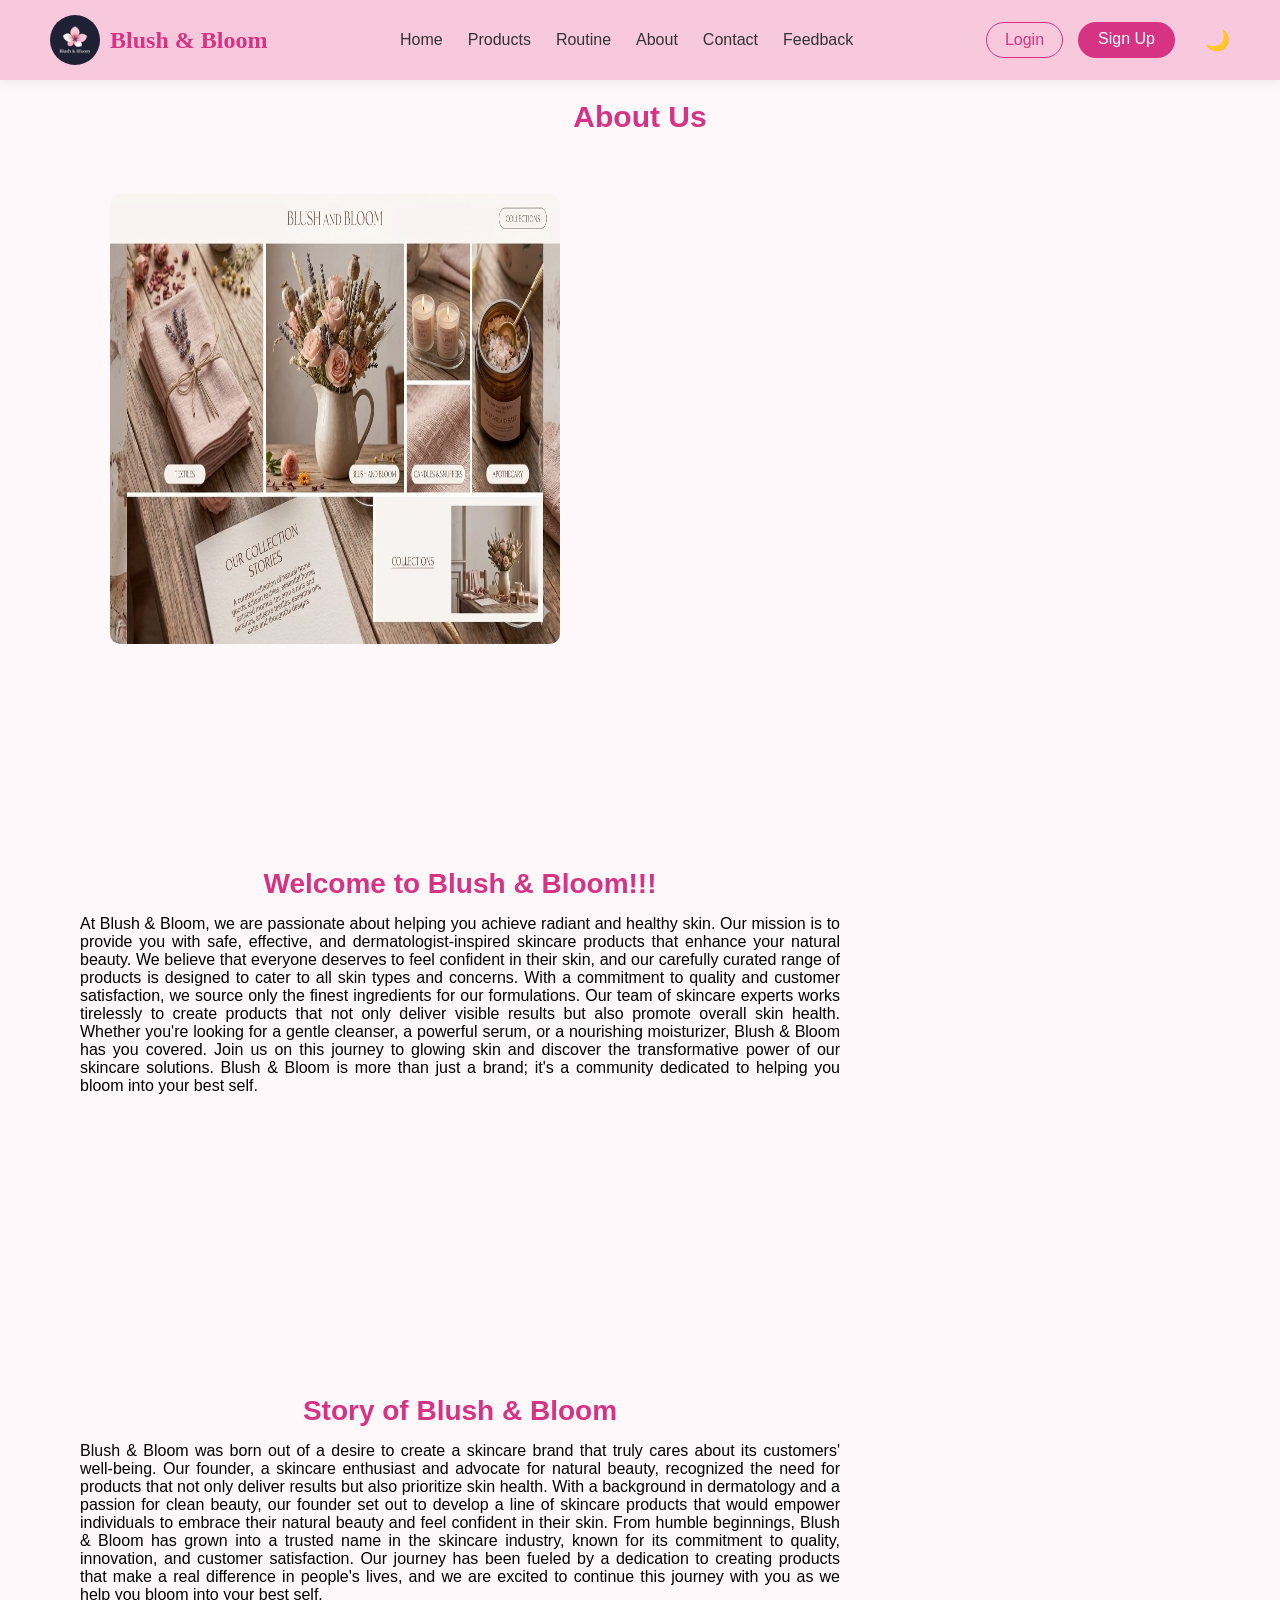
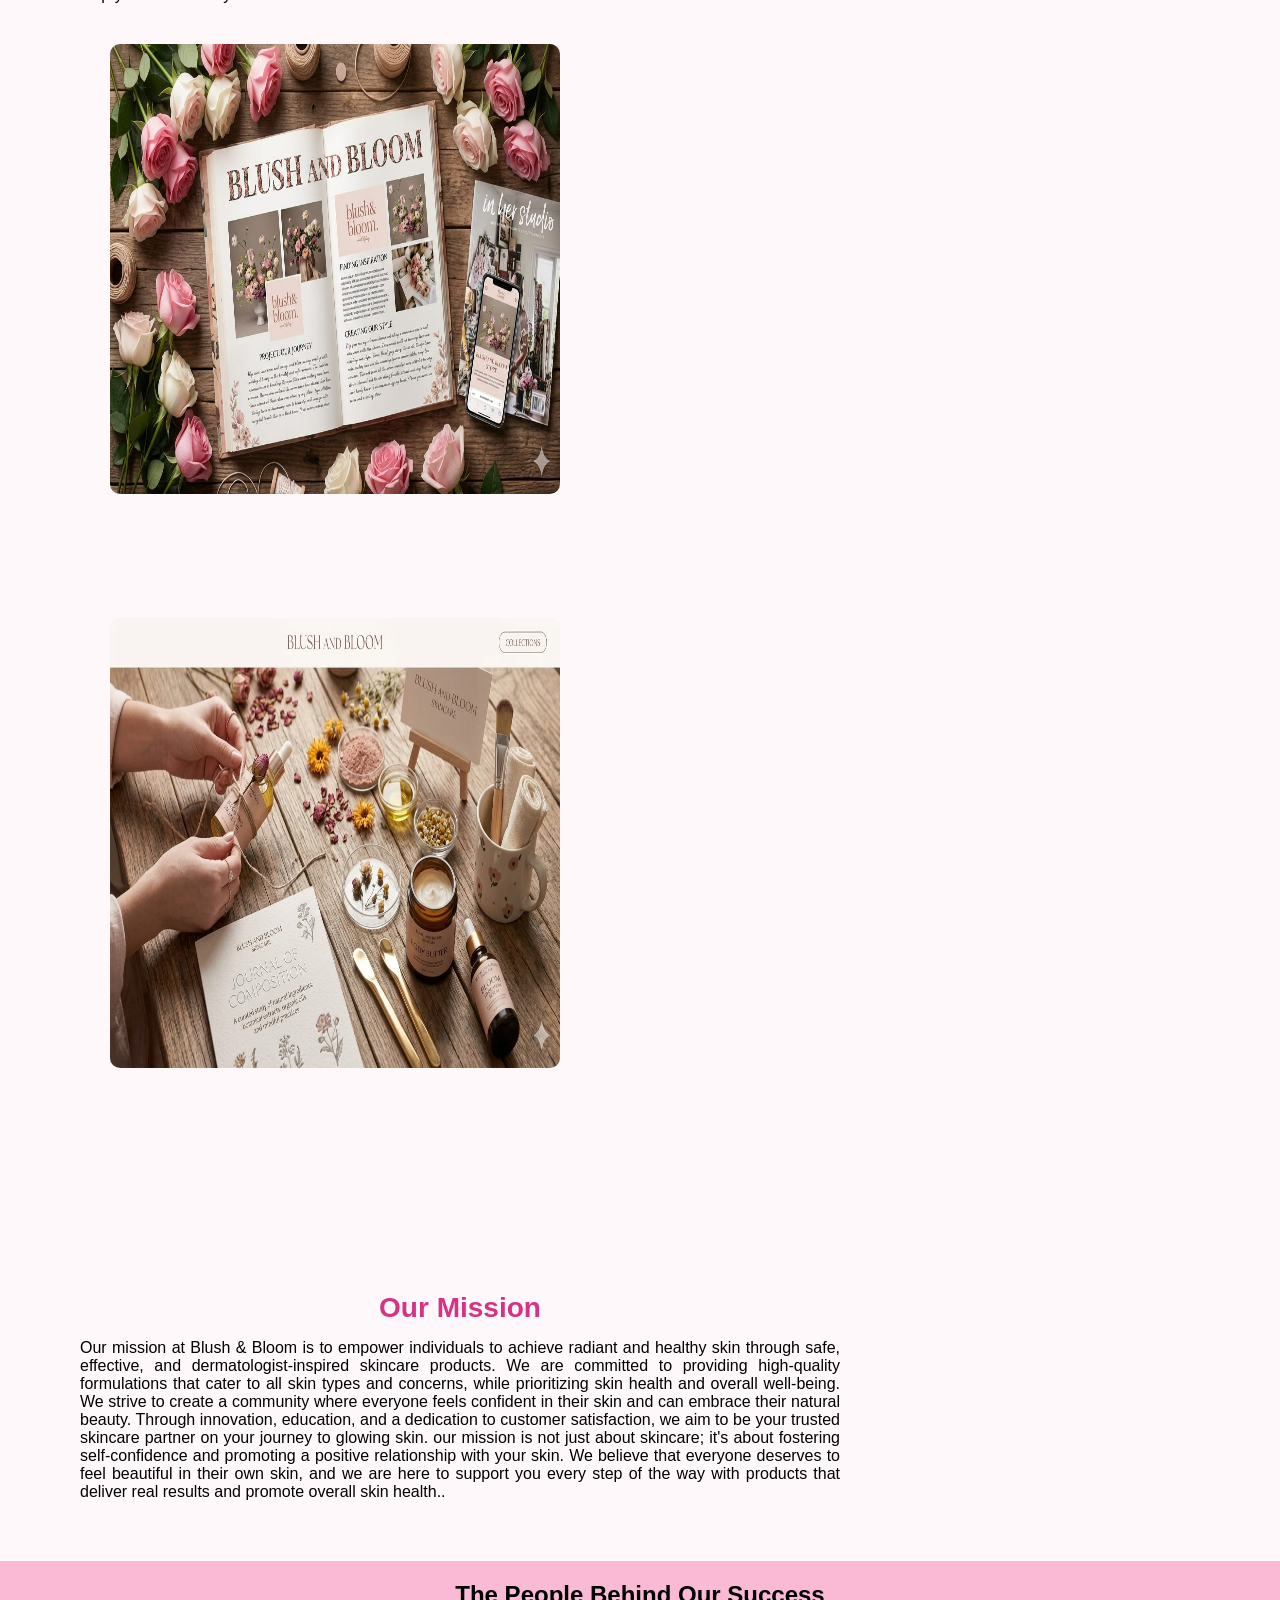
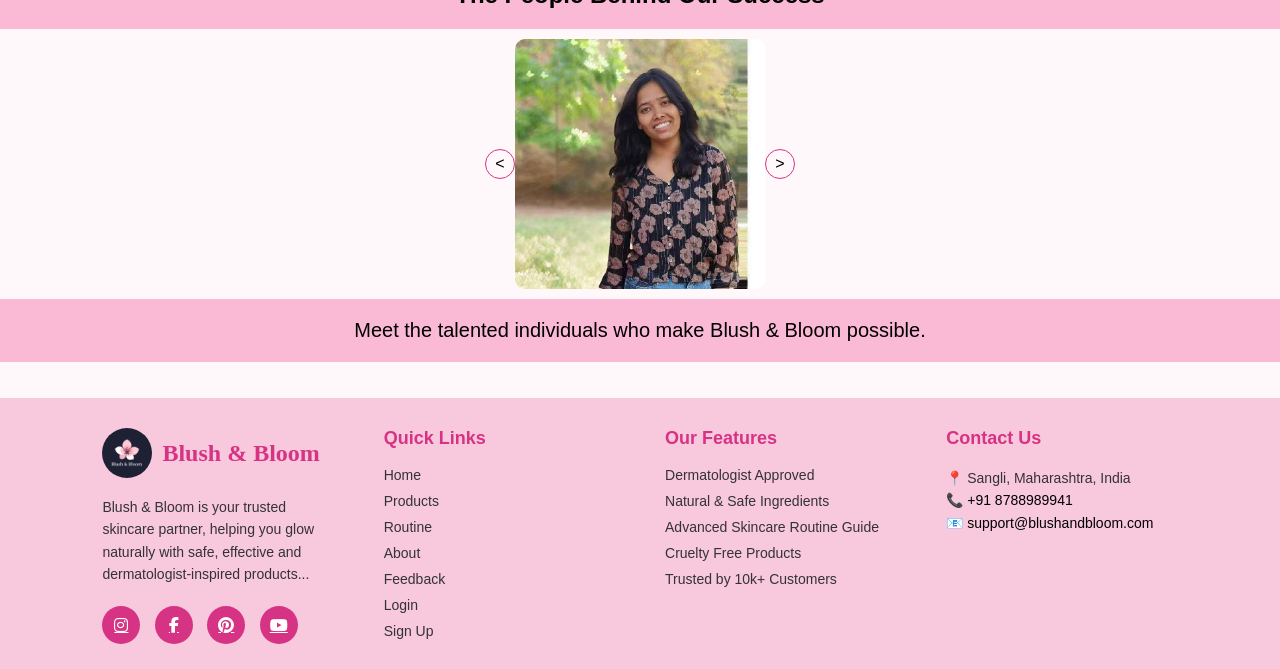
<file: pages/about.html>
<!DOCTYPE html>
<html lang="en">

<head>
    <meta charset="UTF-8">
    <meta name="viewport" content="width=device-width, initial-scale=1.0">
    <title>Blush & Bloom</title>

    <link rel="stylesheet" href="../css/navbar.css">
    <link rel="stylesheet" href="../css/footer.css">
    <link rel="stylesheet" href="../css/about.css">
    <link rel="stylesheet" href="../css/toggle.css">
    <link rel="stylesheet" href="https://cdnjs.cloudflare.com/ajax/libs/font-awesome/6.5.0/css/all.min.css">
    <link rel="icon" href="../images/web.logo.png" type="image-logo">
</head>
<script src="../js/toggle.js"></script>

<body>
    <nav class="navbar">
        <div class="nav-left">
            <img src="../logo.jpeg" alt="Logo" class="logo">
            <h2 class="brand">Blush & Bloom</h2>
        </div>

        <ul class="nav-links">
            <li><a href="../index.html">Home</a></li>
            <li><a href="../pages/product.html">Products</a></li>
            <li><a href="../pages/routine.html">Routine</a></li>
            <li><a href="../pages/about.html">About</a></li>
            <li><a href="../pages/contact.html">Contact</a></li>
            <li><a href="../pages/feedback.html">Feedback</a></li>
        </ul>

        <div class="auth-buttons">
            <a href="../pages/login.html" class="login-btn">Login</a>
            <a href="../pages/signup.html" class="signup-btn">Sign Up</a>
            <button id="themeToggle" class="theme-btn">🌙</button>
        </div>
    </nav>

    <div class="left-sec">
        <h2>About Us</h2>
        <div class="about-container">
            <div class="about-image">
                <img src="../images/wel-img.jpeg" alt="About Us Image" class="img">
            </div>
            <div class="about-text">
                <h2>Welcome to Blush & Bloom!!!</h2>
                <p>
                    At Blush & Bloom, we are passionate about helping you achieve radiant and healthy skin. Our mission
                    is
                    to
                    provide you with safe, effective, and dermatologist-inspired skincare products that enhance your
                    natural
                    beauty. We believe that everyone deserves to feel confident in their skin, and our carefully curated
                    range
                    of products is designed to cater to all skin types and concerns.
                    With a commitment to quality and customer satisfaction, we source only the finest ingredients for
                    our
                    formulations. Our team of skincare experts works tirelessly to create products that not only deliver
                    visible
                    results but also promote overall skin health. Whether you're looking for a gentle cleanser, a
                    powerful
                    serum, or a nourishing moisturizer, Blush & Bloom has you covered.
                    Join us on this journey to glowing skin and discover the transformative power of our skincare
                    solutions.
                    Blush & Bloom is more than just a brand; it's a community dedicated to helping you bloom into your
                    best
                    self.
                </p>
            </div>
        </div>
    </div>

    <div class="left-sec">
        <div class="about-container">
            <div class="about-text">
                <h2>Story of Blush & Bloom</h2>
                <p>
                    Blush & Bloom was born out of a desire to create a skincare brand that truly cares about its
                    customers'
                    well-being. Our founder, a skincare enthusiast and advocate for natural beauty, recognized the
                    need for
                    products that not only deliver results but also prioritize skin health. With a background in
                    dermatology
                    and a passion for clean beauty, our founder set out to develop a line of skincare products that
                    would
                    empower
                    individuals to embrace their natural beauty and feel confident in their skin.
                    From humble beginnings, Blush & Bloom has grown into a trusted name in the skincare industry,
                    known
                    for its commitment to quality, innovation, and customer satisfaction. Our journey has been
                    fueled by
                    a
                    dedication to creating products that make a real difference in people's lives, and we are
                    excited to
                    continue
                    this journey with you as we help you bloom into your best self.
                </p>
            </div>
            <div class="about-image">
                <img src="../images/story-img.jpeg" alt="About Us Image" class="img">
            </div>
        </div>
    </div>

    <div class="left-sec">
        <div class="about-container">
            <div class="about-image">
                <img src="../images/mission-img.jpeg" alt="About Us Image" class="img">
            </div>
            <div class="about-text">
                <h2>Our Mission</h2>
                <p>
                    Our mission at Blush & Bloom is to empower individuals to achieve radiant and healthy skin through
                    safe,
                    effective, and dermatologist-inspired skincare products. We are committed to providing high-quality
                    formulations that cater to all skin types and concerns, while prioritizing skin health and overall
                    well-being. We strive to create a community where everyone feels confident in their skin and can
                    embrace
                    their natural beauty. Through innovation, education, and a dedication to customer satisfaction, we
                    aim to be your trusted skincare partner on your journey to glowing skin.
                    our mission is not just about skincare; it's about fostering self-confidence and promoting a
                    positive
                    relationship with your skin. We believe that everyone deserves to feel beautiful in their own skin,
                    and we are here to support you every step of the way with products that deliver real results and
                    promote overall skin health..
                </p>
            </div>
        </div>
    </div>
    <div class="team-section">
        <h2>The People Behind Our Success
        </h2>
    </div>
    <div class="img-container">
        <span class="btn-slide btn-left" onclick="slideLeft()">&lt;</span>
        <img src="../images/saee.jpg" alt="Team Image" class="main-img" id="mainImage">
        <span class="btn-slide btn-right" onclick="slideRight()">&gt;</span>
    </div>

    <script>
        const IMAGES = [
            "../images/saee.jpg",
            "../images/diksha.jpg",
            "../images/vaishnavi.jpg",
            "../images/supriya.jpg",
            "../images/rutu.jpg",
            "../images/poonam.jpeg",
            "../images/nisha.jpg",
            "../images/namrata.jpg",
        ];

        let currentIndex = 0;

        function showCurrentIndexImage() {
            document.getElementById("mainImage").src = IMAGES[currentIndex];
        }

        function slideLeft() {
            currentIndex = (currentIndex - 1 + IMAGES.length) % IMAGES.length;
            showCurrentIndexImage();
        }

        function slideRight() {
            currentIndex = (currentIndex + 1) % IMAGES.length;
            showCurrentIndexImage();
        }

        window.onload = showCurrentIndexImage;
    </script>
    <div class="team-section">
        <p>Meet the talented individuals who make Blush & Bloom possible. </p>
    </div>
    <br><br>
    <footer class="footer">

        <div class="footer-container">


            <div class="footer-col">
                <div class="nav-left">
                    <img src="../logo.jpeg" alt="Logo" class="logo">
                    <h2 class="brand">Blush & Bloom</h2>
                </div> &nbsp; &nbsp; &nbsp; &nbsp;

                <p>
                    Blush & Bloom is your trusted skincare partner,
                    helping you glow naturally with safe, effective
                    and dermatologist-inspired products...
                </p>

                <div class="social-icons">

                    <a href="https://www.instagram.com/?hl=en"><i class="fab fa-instagram"></i></a>
                    <a href="https://www.facebook.com/"><i class="fab fa-facebook-f"></i></a>
                    <a href="https://in.pinterest.com/"><i class="fab fa-pinterest"></i></a>
                    <a href="https://www.youtube.com/"><i class="fab fa-youtube"></i></a>
                </div>
            </div>

            <div class="footer-col">
                <h3>Quick Links</h3>
                <ul>
                    <li><a href="../index.html">Home</a></li>
                    <li><a href="../pages/product.html">Products</a></li>
                    <li><a href="../pages/routine.html">Routine</a></li>
                    <li><a href="../pages/about.html">About</a></li>
                    <li><a href="../pages/feedback.html">Feedback</a></li>
                    <li><a href="../pages/login.html">Login</a></li>
                    <li><a href="../pages/signup.html">Sign Up</a></li>
                </ul>
            </div>

            <div class="footer-col">
                <h3>Our Features</h3>
                <ul>
                    <li>Dermatologist Approved</li>
                    <li>Natural & Safe Ingredients</li>
                    <li>Advanced Skincare Routine Guide</li>
                    <li>Cruelty Free Products</li>
                    <li>Trusted by 10k+ Customers</li>
                </ul>
            </div>

            <div class="footer-col">
                <h3>Contact Us</h3>
                <p>📍 Sangli, Maharashtra, India</p>
                <p>📞 <a href="tel:+8788989941" class="menu-subitem">+91 8788989941</a></p>
                <p> <a href="mailto:support@blushandbloom.com.com" class="menu-subitem">
                        📧 support@blushandbloom.com
                    </a>

            </div>

        </div>
    </footer>
</file>
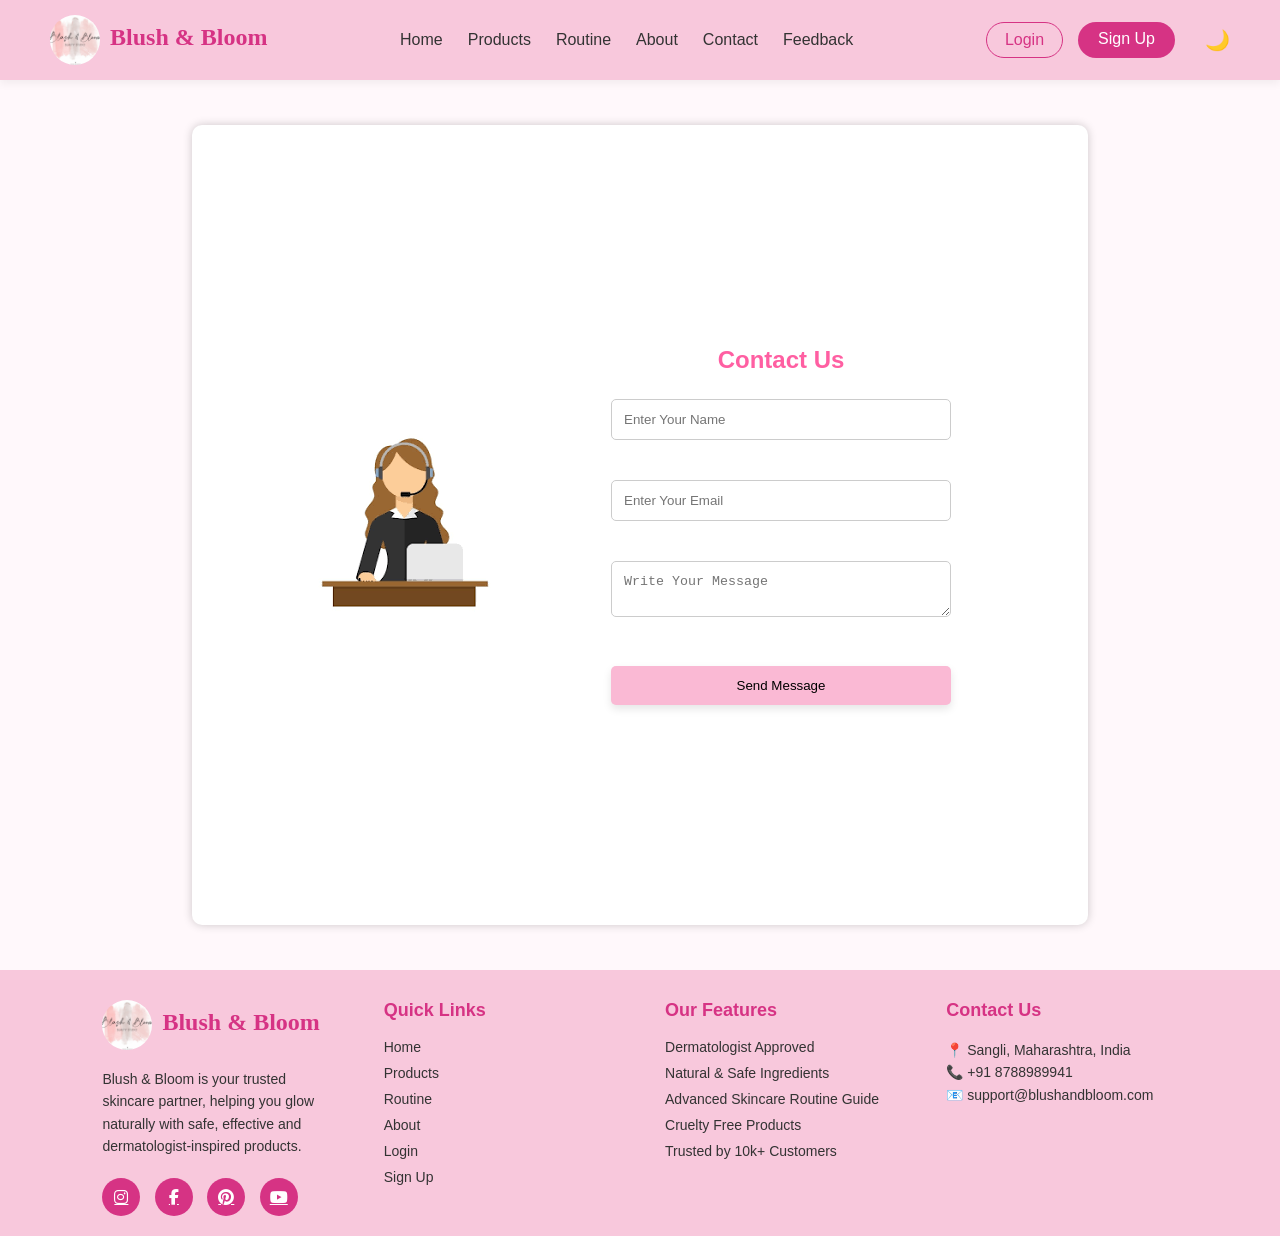
<file: pages/contact.html>
<!DOCTYPE html>
<html lang="en">

<head>
    <meta charset="UTF-8">
    <meta name="viewport" content="width=device-width, initial-scale=1.0">
    <title>Blush &  Bloom</title>
    <link rel="stylesheet" href="../css/contact.css">
    <link rel="stylesheet" href="../css/navbar.css">
    <link rel="stylesheet" href="../css/footer.css">
     <link rel="stylesheet" href="../css/toggle.css">
    <link rel="stylesheet" href="https://cdnjs.cloudflare.com/ajax/libs/font-awesome/6.5.0/css/all.min.css">
     <link rel="icon" href="../images/web.logo.png" type="image-logo">

</head>
<script src="../js/toggle.js"></script>
<body>

    <nav class="navbar">
        <div class="nav-left">
            <img src="../images/logo.jpeg" alt="Logo" class="logo">
            <h2 class="brand">Blush & Bloom</h2>
        </div>

        <ul class="nav-links">
            <li><a href="../index.html">Home</a></li>
            <li><a href="../pages/product.html">Products</a></li>
            <li><a href="../pages/routine.html">Routine</a></li>
            <li><a href="../pages/about.html">About</a></li>
            <li><a href="../pages/contact.html">Contact</a></li>
            <li><a href="../pages/feedback.html">Feedback</a></li>
        </ul>

        <div class="auth-buttons">
            <a href="../pages/login.html" class="login-btn">Login</a>
            <a href="../pages/signup.html" class="signup-btn">Sign Up</a>
              <button id="themeToggle" class="theme-btn">🌙</button>
        </div>
    </nav>

    <div class="container">
        <div class="box">
            <div class="left-card">
                <img src="../images/contact-us.png">
            </div>

            <div class="contact-form">
                <h2>Contact Us</h2>
                <form onsubmit="sendMessage(event)">
                <input type="text" id="name" placeholder="Enter Your Name" required>
                <input type="email" id="email" placeholder="Enter Your Email" required>
                <textarea id="message" placeholder="Write Your Message" required></textarea>

                <button  type="submit" class="btn">Send Message</button>
            </form>
            </div>
        </div>
    </div>

    <footer class="footer">

        <div class="footer-container">


            <div class="footer-col">
                <div class="nav-left">
                    <img src="../images/logo.jpeg" alt="Logo" class="logo">
                    <h2 class="brand">Blush & Bloom</h2>
                </div> &nbsp; &nbsp; &nbsp; &nbsp;
                <p>
                    Blush & Bloom is your trusted skincare partner,
                    helping you glow naturally with safe, effective
                    and dermatologist-inspired products.
                </p>

                <div class="social-icons">
                  <a href="https://www.instagram.com/?hl=en"><i class="fab fa-instagram"></i></a>
                    <a href="https://www.facebook.com/"><i class="fab fa-facebook-f"></i></a>
                    <a href="https://in.pinterest.com/"><i class="fab fa-pinterest"></i></a>
                    <a href="https://www.youtube.com/"><i class="fab fa-youtube"></i></a>
                </div>
            </div>

            <div class="footer-col">
                <h3>Quick Links</h3>
                <ul>
                    <li><a href="../index.html">Home</a></li>
                    <li><a href="../pages/product.html">Products</a></li>
                    <li><a href="../pages/routine.html">Routine</a></li>
                    <li><a href="../pages/about.html">About</a></li>
                    <li><a href="../pages/login.html">Login</a></li>
                    <li><a href="../pages/signup.html">Sign Up</a></li>
                </ul>
            </div>

            <div class="footer-col">
                <h3>Our Features</h3>
                <ul>
                    <li> Dermatologist Approved</li>
                    <li> Natural & Safe Ingredients</li>
                    <li>Advanced Skincare Routine Guide</li>
                    <li>Cruelty Free Products</li>
                    <li>Trusted by 10k+ Customers</li>
                </ul>
            </div>

            <div class="footer-col">
                <h3>Contact Us</h3>
                <p>📍 Sangli, Maharashtra, India</p>
                <p>📞 +91 8788989941</p>
                <p>📧 support@blushandbloom.com</p>
            </div>

        </div>
    </footer>

    <script src="../js/contact.js"></script>

</body>

</html>
</file>
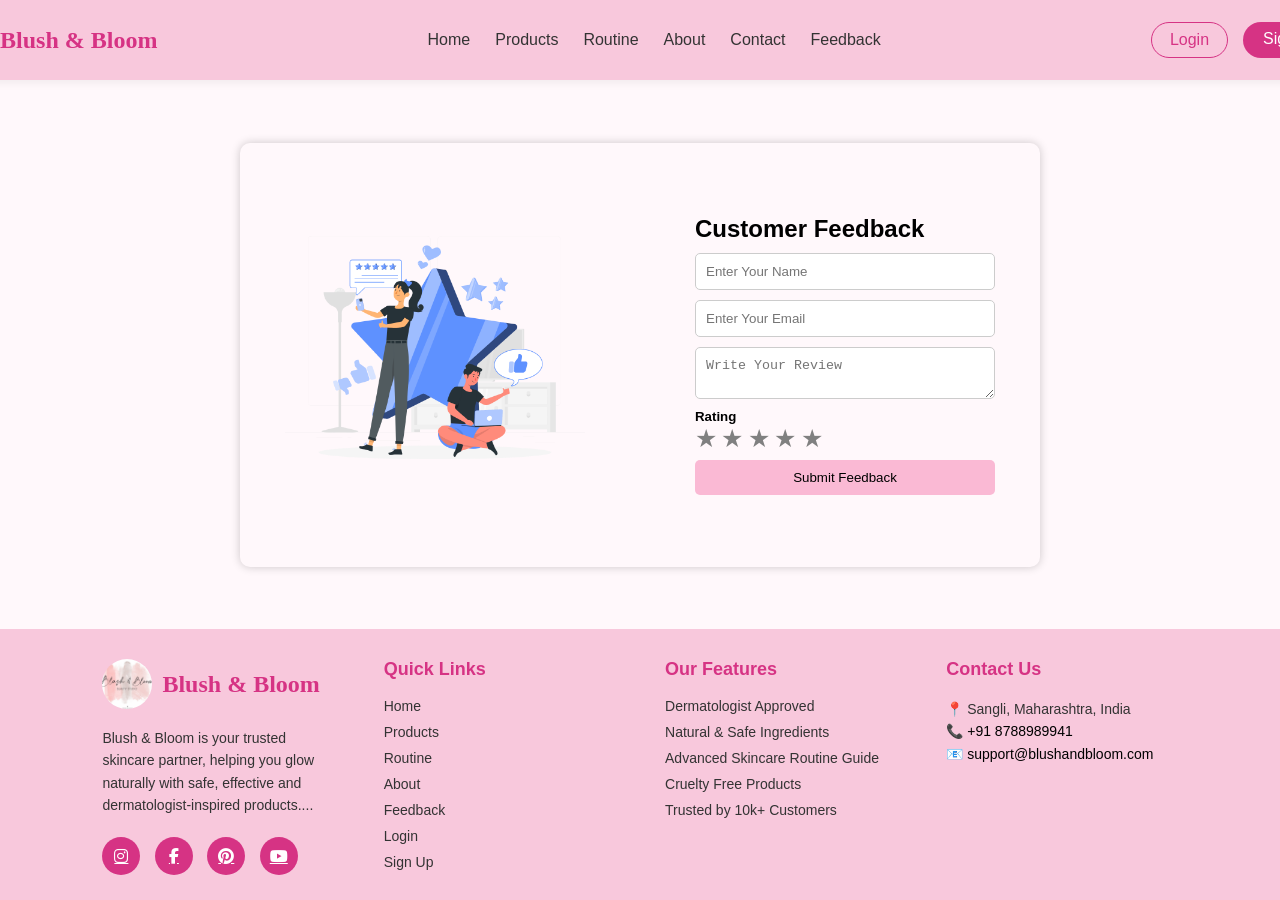
<file: pages/feedback.html>
<!DOCTYPE html>
<html lang="en">

<head>
    <meta charset="UTF-8">
    <meta name="viewport" content="width=device-width, initial-scale=1.0">
    <title>Blush & Bloom</title>
    <link rel="stylesheet" href="../css/feedback.css">
    <link rel="stylesheet" href="../css/navbar.css">
    <link rel="stylesheet" href="../css/footer.css">
     <link rel="stylesheet" href="../css/toggle.css">
    <link rel="stylesheet" href="https://cdnjs.cloudflare.com/ajax/libs/font-awesome/6.5.0/css/all.min.css">
     <link rel="icon" href="../images/web.logo.png" type="image-logo">

</head>
<script src="../js/toggle.js"></script>
<body>

    <nav class="navbar">
        <div class="nav-left">
            <img src="../images/logo.jpeg" alt="Logo" class="logo">
            <h2 class="brand">Blush & Bloom</h2>
        </div>

        <ul class="nav-links">
            <li><a href="../index.html">Home</a></li>
            <li><a href="../pages/product.html">Products</a></li>
            <li><a href="../pages/routine.html">Routine</a></li>
            <li><a href="../pages/about.html">About</a></li>
            <li><a href="../pages/contact.html">Contact</a></li>
            <li><a href="../pages/feedback.html">Feedback</a></li>
        </ul>

        <div class="auth-buttons">
            <a href="../pages/login.html" class="login-btn">Login</a>
            <a href="../pages/signup.html" class="signup-btn">Sign Up</a>
        </div>
    </nav>
    <div class="container">
        <div class="sub-container">
            <div class="left">
                <img src="../images/Feedback-img.png" class="img">
            </div>
            <div class="right">
                <h2>Customer Feedback</h2>

                <form id="feedbackForm">

                    <input type="text" placeholder="Enter Your Name" required><input type="email"
                        placeholder="Enter Your Email" required>

                    <textarea placeholder="Write Your Review" required></textarea>

                    <div class="rating">
                        <h5>Rating</h5>
                        <span class="star" data-value="1">★</span>
                        <span class="star" data-value="2">★</span>
                        <span class="star" data-value="3">★</span>
                        <span class="star" data-value="4">★</span>
                        <span class="star" data-value="5">★</span>
                    </div>
                    <button type="submit">Submit Feedback</button>
                </form>
            </div>
        </div>

    </div>
    <script src="../js/feedback.js"></script>

<footer class="footer">

    <div class="footer-container">


        <div class="footer-col">
            <div class="nav-left">
                <img src="../images/logo.jpeg" alt="Logo" class="logo">
                <h2 class="brand">Blush & Bloom</h2>
            </div> &nbsp; &nbsp; &nbsp; &nbsp;

            <p>
                Blush & Bloom is your trusted skincare partner,
                helping you glow naturally with safe, effective
                and dermatologist-inspired products....
            </p>

            <div class="social-icons">

                  <a href="https://www.instagram.com/?hl=en"><i class="fab fa-instagram"></i></a>
                    <a href="https://www.facebook.com/"><i class="fab fa-facebook-f"></i></a>
                    <a href="https://in.pinterest.com/"><i class="fab fa-pinterest"></i></a>
                    <a href="https://www.youtube.com/"><i class="fab fa-youtube"></i></a>
            </div>
        </div>


        <div class="footer-col">
            <h3>Quick Links</h3>
            <ul>
                <li><a href="./index.html">Home</a></li>
                <li><a href="./pages/product.html">Products</a></li>
                <li><a href="./pages/routine.html">Routine</a></li>
                <li><a href="./pages/about.html">About</a></li>
                <li><a href="./pages/feedback.html">Feedback</a></li>
                <li><a href="./pages/login.html">Login</a></li>
                <li><a href="./pages/signup.html">Sign Up</a></li>
            </ul>
        </div>

        <div class="footer-col">
            <h3>Our Features</h3>
            <ul>
                <li>Dermatologist Approved</li>
                <li>Natural & Safe Ingredients</li>
                <li>Advanced Skincare Routine Guide</li>
                <li>Cruelty Free Products</li>
                <li>Trusted by 10k+ Customers</li>
            </ul>
        </div>

        <div class="footer-col">
            <h3>Contact Us</h3>
            <p>📍 Sangli, Maharashtra, India</p>
            <p>📞 <a href="tel:+8788989941" class="menu-subitem">+91 8788989941</a></p>
            <p> <a href="mailto:support@blushandbloom.com.com" class="menu-subitem">
                    📧 support@blushandbloom.com
                </a>

        </div>

    </div>
</footer>
</file>
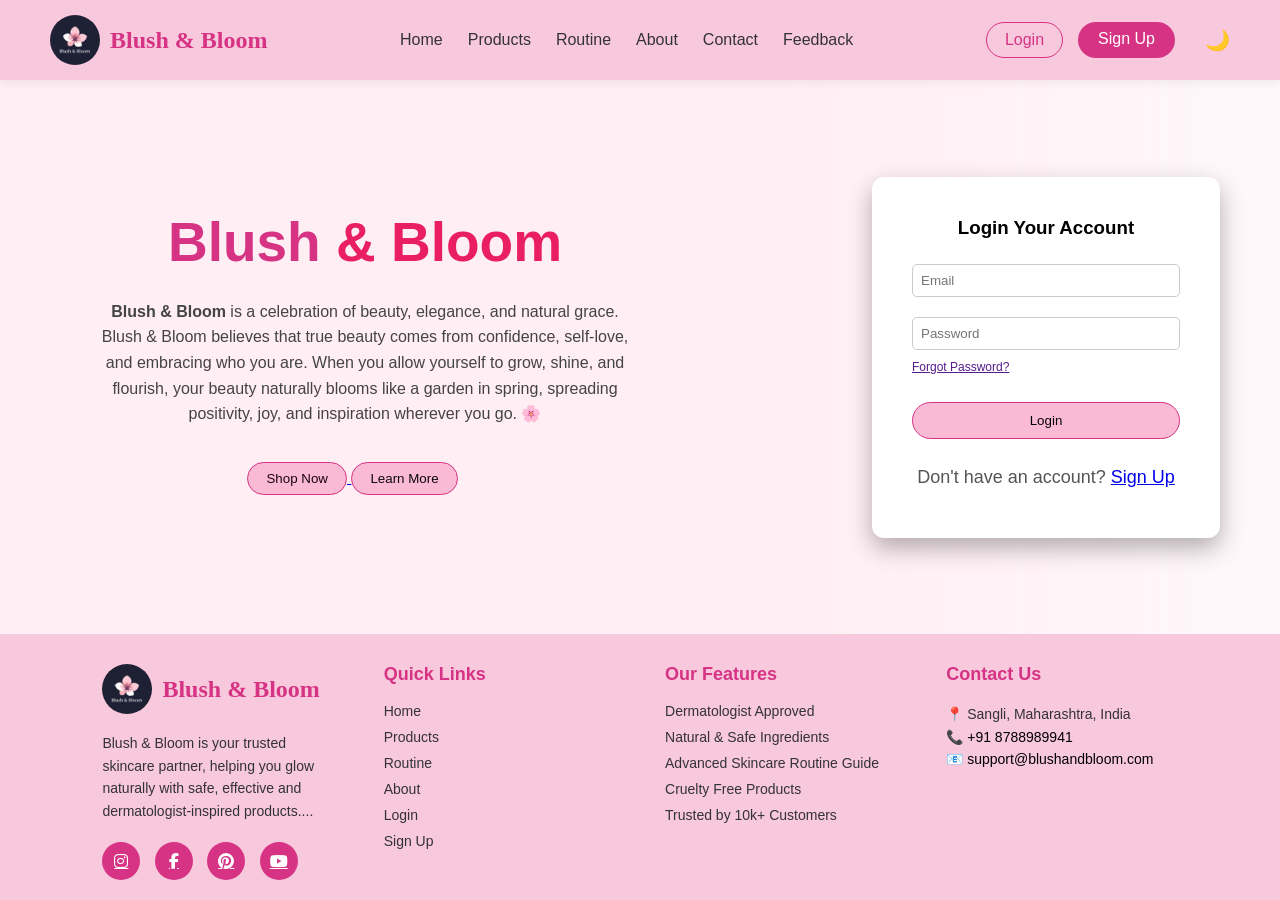
<file: pages/login.html>
<!DOCTYPE html>
<html lang="en">

<head>
    <meta charset="UTF-8">
    <title>Blush & Bloom</title>

    <link rel="stylesheet" href="../css/navbar.css">
    <link rel="stylesheet" href="../css/footer.css">
    <link rel="stylesheet" href="../css/login.css">
    <link rel="stylesheet" href="../css/toggle.css">
    <link rel="stylesheet" href="https://cdnjs.cloudflare.com/ajax/libs/font-awesome/6.5.0/css/all.min.css">
     <link rel="icon" href="../images/web.logo.png" type="image-logo">
</head>
<script src="../js/toggle.js"></script>
<body>
    <nav class="navbar">
        <div class="nav-left">
            <img src="../logo.jpeg" alt="Logo" class="logo">
            <h2 class="brand">Blush & Bloom</h2>
        </div>

        <ul class="nav-links">
            <li><a href="./../index.html">Home</a></li>
            <li><a href="./product.html">Products</a></li>
            <li><a href="./routine.html">Routine</a></li>
            <li><a href="./about.html">About</a></li>
            <li><a href="./contact.html">Contact</a></li>
            <li><a href="./feedback.html">Feedback</a></li>
        </ul>

        <div class="auth-buttons">
            <a href="./login.html" class="login-btn">Login</a>
            <a href="./signup.html" class="signup-btn">Sign Up</a>
              <button id="themeToggle" class="theme-btn">🌙</button>
        </div>
    </nav>

    <section class="hero">


        <div class="left">
            <h1>Blush <span>& Bloom</span></h1>

            <p>
                <b> Blush & Bloom</b> is a celebration of beauty, elegance, and natural grace. Blush & Bloom believes
                that true beauty comes from confidence, self-love, and embracing who you are. When you allow yourself to
                grow, shine, and flourish, your beauty naturally blooms like a garden in spring, spreading positivity,
                joy, and inspiration wherever you go. 🌸
            </p>

            <div class="buttons">

                <a href="./product.html">
                    <button class="btn">Shop Now</button>
                </a>

                <a href="./about.html">
                    <button class="btn-outline">Learn More</button>
                </a>
            </div>
        </div>
        <div class="right">
            <div class="login-card">
                <h3>Login Your Account</h3>

                <form id="LoginForm" onsubmit="login(event)">

                    <input type="email" id="email" placeholder="Email" required>

                    <input type="password" id="password" placeholder="Password" required>

                    <div class="options">
                        <a href="">Forgot Password?</a>
                    </div>

                    <br>
                    <div class="submit">
                        <button class="login" type="submit">Login</button>
                    </div>

                    <br>
                    <div class="extra-links">
                        <p>Don't have an account?
                            <a href="./signup.html">Sign Up</a>
                        </p>

                    </div>


                    <p id="message"></p>

                </form>
            </div>
            <script>
                function login() {
                    alert("Login Succesfully !!");
                }
            </script>

            <p id="message" style="margin-top:10px;"></p>

        </div>

    </section>
    <script src="../js/login.js"></script>
</body>

</html>

<footer class="footer">

    <div class="footer-container">
        <div class="footer-col">
            <div class="nav-left">
                <img src="../logo.jpeg" alt="Logo" class="logo">
                <h2 class="brand">Blush & Bloom</h2>
            </div> &nbsp; &nbsp; &nbsp; &nbsp;

            <p>
                Blush & Bloom is your trusted skincare partner,
                helping you glow naturally with safe, effective
                and dermatologist-inspired products....
            </p>

            <div class="social-icons">
                <a href="https://www.instagram.com/?hl=en"><i class="fab fa-instagram"></i></a>
                <a href="https://www.facebook.com/"><i class="fab fa-facebook-f"></i></a>
                <a href="https://in.pinterest.com/"><i class="fab fa-pinterest"></i></a>
                <a href="https://www.youtube.com/"><i class="fab fa-youtube"></i></a>
            </div>
        </div>


        <div class="footer-col">
            <h3>Quick Links</h3>
            <ul>
                <li><a href="../index.html">Home</a></li>
                <li><a href="../pages/product.html">Products</a></li>
                <li><a href="../pages/routine.html">Routine</a></li>
                <li><a href="../pages/about.html">About</a></li>
                <li><a href="../pages/login.html">Login</a></li>
                <li><a href="../pages/signup.html">Sign Up</a></li>
            </ul>
        </div>

        <div class="footer-col">
            <h3>Our Features</h3>
            <ul>
                <li>Dermatologist Approved</li>
                <li>Natural & Safe Ingredients</li>
                <li>Advanced Skincare Routine Guide</li>
                <li>Cruelty Free Products</li>
                <li>Trusted by 10k+ Customers</li>
            </ul>
        </div>

        <div class="footer-col">
            <h3>Contact Us</h3>
            <p>📍 Sangli, Maharashtra, India</p>
            <p>📞 <a href="tel:+8788989941" class="menu-subitem">+91 8788989941</a></p>
            <p> <a href="mailto:support@blushandbloom.com.com" class="menu-subitem">
                    📧 support@blushandbloom.com
                </a>

        </div>

    </div>
</footer>
</file>
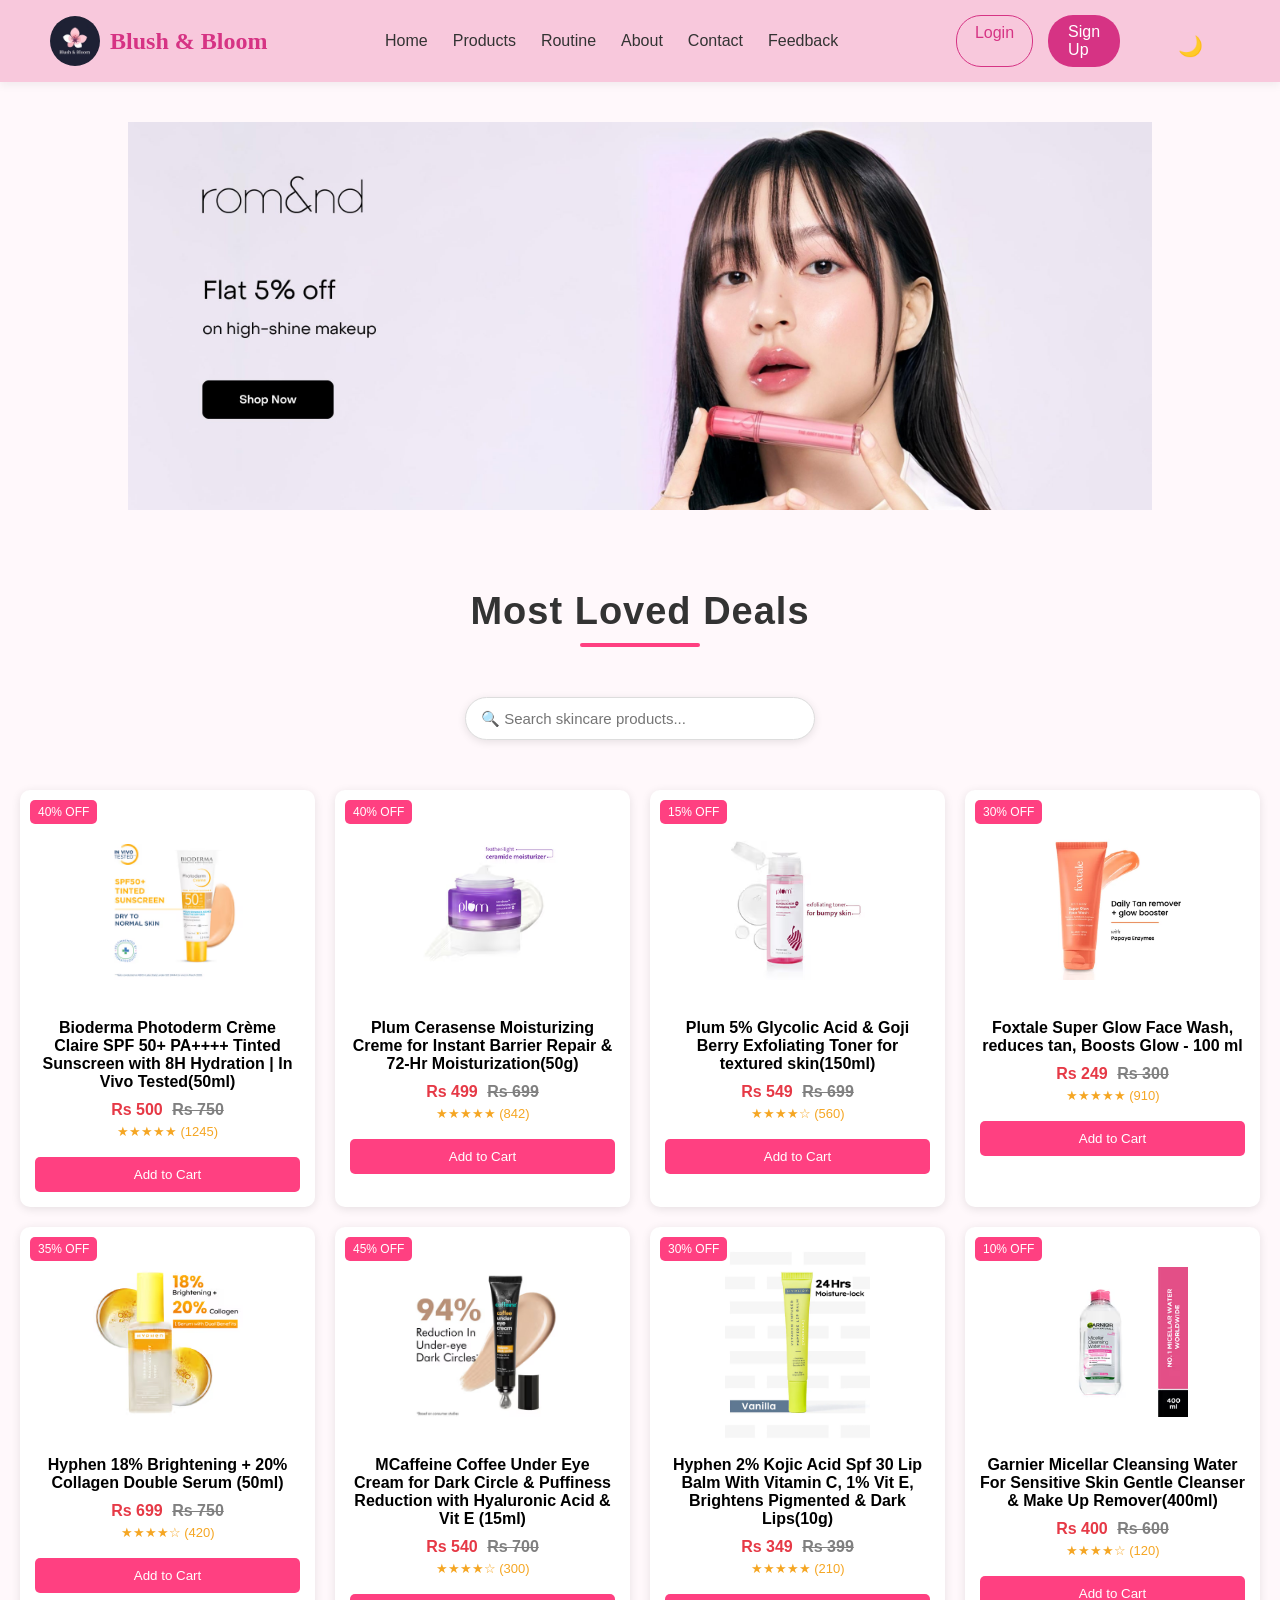
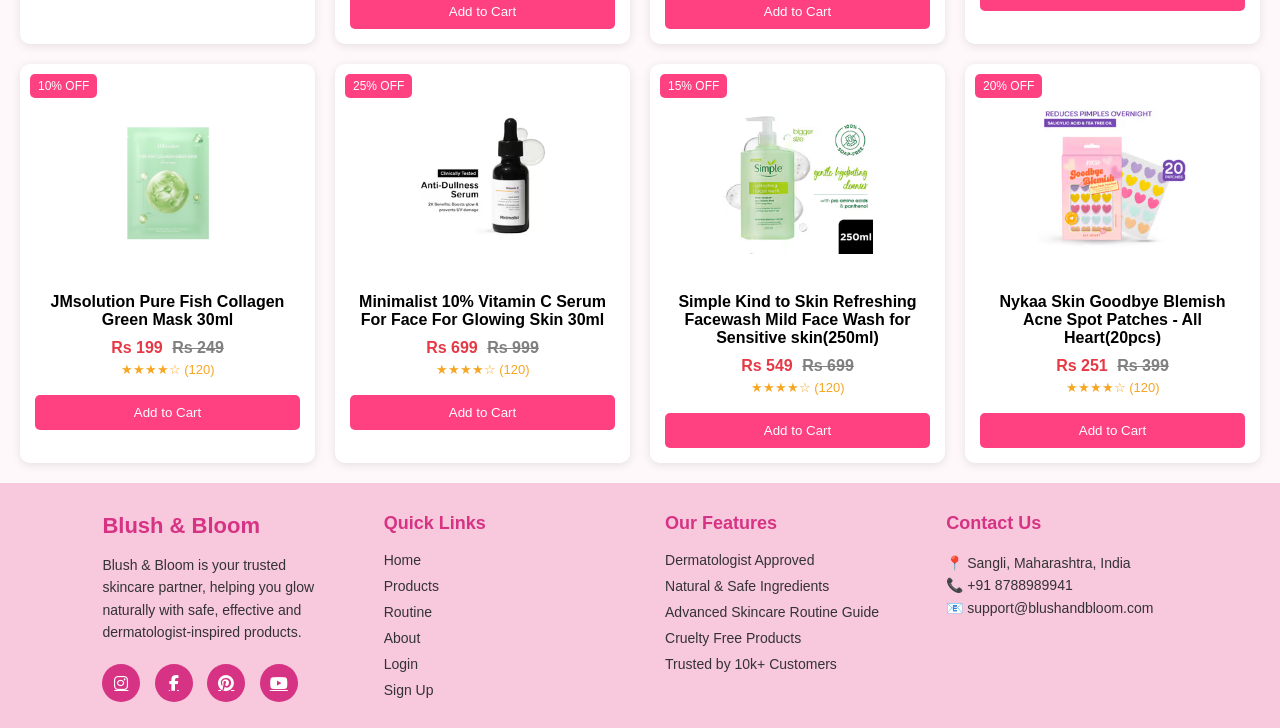
<file: pages/product.html>
<!DOCTYPE html>
<html lang="en">

<head>
    <meta charset="UTF-8">
    <meta name="viewport" content="width=device-width, initial-scale=1.0">
    <title>Blush & Bloom </title>
    <link rel="stylesheet" href="./../css/index.css">
    <link rel="stylesheet" href="./../css/product.css">
    <link rel="stylesheet" href="../css/navbar.css">
    <link rel="stylesheet" href="../css/footer.css">
    <link rel="stylesheet" href="../css/toggle.css">
    <link rel="stylesheet" href="https://cdnjs.cloudflare.com/ajax/libs/font-awesome/6.5.0/css/all.min.css">
    <link rel="icon" href="../images/web.logo.png" type="image-logo">
</head>
<script src="../js/toggle.js"></script>

<body>

    <nav class="navbar">
        <div class="nav-left">
            <img src="./../logo.jpeg" alt="Logo!!!" class="logo">
            <h2 class="brand">Blush & Bloom</h2>
        </div>

        <ul class="nav-links">
            <li><a href="./../index.html">Home</a></li>
            <li><a href="./../pages/product.html">Products</a></li>
            <li><a href="./../pages/routine.html">Routine</a></li>
            <li><a href="./../pages/about.html">About</a></li>
            <li><a href="./../pages/contact.html">Contact</a></li>
            <li><a href="./../pages/feedback.html">Feedback</a></li>
        </ul>

        <div class="auth-buttons">
            <a href="./../pages/login.html" class="login-btn">Login</a>
            <a href="./../pages/signup.html" class="signup-btn">Sign Up</a>
            <button id="themeToggle" class="theme-btn">🌙</button>
        </div>
    </nav>
    <section class="slider">

        <img src="./../images/pro-slider0.jpeg" class="slide active">
        <img src="./../images/pro-slider1.webp" class="slide">
        <img src="./../images/pro-slider2.webp" class="slide">
        <img src="./../images/pro-slider3.jpeg" class="slide">
        <img src="./../images/pro-slider4.jpeg" class="slide">
        <img src="./../images/pro-slider5.webp" class="slide">
    </section>


    <h1 class="title">Most Loved Deals</h1>
    <div class="search-box">

        <input type="text" id="searchInput" placeholder="🔍 Search skincare products..." onkeyup="searchProduct()">

    </div>

    <div class="product-container">

        <div class="product-card">
            <span class="discount" id="d1"></span>
            <img id="img1">
            <div id="p1"></div>
        </div>

        <div class="product-card">
            <span class="discount" id="d2"></span>
            <img id="img2">
            <div id="p2"></div>
        </div>

        <div class="product-card">
            <span class="discount" id="d3"></span>
            <img id="img3">
            <div id="p3"></div>
        </div>

        <div class="product-card">
            <span class="discount" id="d4"></span>
            <img id="img4">
            <div id="p4"></div>
        </div>

        <div class="product-card">
            <span class="discount" id="d5"></span>
            <img id="img5">
            <div id="p5"></div>
        </div>

        <div class="product-card">
            <span class="discount" id="d6"></span>
            <img id="img6">
            <div id="p6"></div>
        </div>



        <div class="product-card">
            <span class="discount" id="d7"></span>
            <img id="img7">
            <div id="p7"></div>
        </div>

        <div class="product-card">
            <span class="discount" id="d8"></span>
            <img id="img8">
            <div id="p8"></div>
        </div>

        <div class="product-card">
            <span class="discount" id="d9"></span>
            <img id="img9">
            <div id="p9"></div>
        </div>

        <div class="product-card">
            <span class="discount" id="d10"></span>
            <img id="img10">
            <div id="p10"></div>
        </div>

        <div class="product-card">
            <span class="discount" id="d11"></span>
            <img id="img11">
            <div id="p11"></div>
        </div>

        <div class="product-card">
            <span class="discount" id="d12"></span>
            <img id="img12">
            <div id="p12"></div>
        </div>



    </div>

    <script src="../js/product.js"></script>

    <script src="./../js/index.js"></script>

    <script src="./../js/product.js"></script>

    <footer class="footer">

        <div class="footer-container">


            <div class="footer-col">
                <h2 class="footer-logo">Blush & Bloom</h2>
                <p>
                    Blush & Bloom is your trusted skincare partner,
                    helping you glow naturally with safe, effective
                    and dermatologist-inspired products.
                </p>

                <div class="social-icons">
                    <a href="https://www.instagram.com/?hl=en"><i class="fab fa-instagram"></i></a>
                    <a href="https://www.facebook.com/"><i class="fab fa-facebook-f"></i></a>
                    <a href="https://in.pinterest.com/"><i class="fab fa-pinterest"></i></a>
                    <a href="https://www.youtube.com/"><i class="fab fa-youtube"></i></a>
                </div>
            </div>


            <div class="footer-col">
                <h3>Quick Links</h3>
                <ul>
                    <li><a href="./../index.html">Home</a></li>
                    <li><a href="./../pages/product.html">Products</a></li>
                    <li><a href="./../pages/routine.html">Routine</a></li>
                    <li><a href="./../pages/about.html">About</a></li>
                    <li><a href="./../pages/login.html">Login</a></li>
                    <li><a href="./../pages/signup.html">Sign Up</a></li>
                </ul>
            </div>

            <div class="footer-col">
                <h3>Our Features</h3>
                <ul>
                    <li> Dermatologist Approved</li>
                    <li> Natural & Safe Ingredients</li>
                    <li>Advanced Skincare Routine Guide</li>
                    <li>Cruelty Free Products</li>
                    <li>Trusted by 10k+ Customers</li>
                </ul>
            </div>

            <div class="footer-col">
                <h3>Contact Us</h3>
                <p>📍 Sangli, Maharashtra, India</p>
                <p>📞 +91 8788989941</p>
                <p>📧 support@blushandbloom.com</p>
            </div>

        </div>
    </footer>
</body>

</html>
</file>
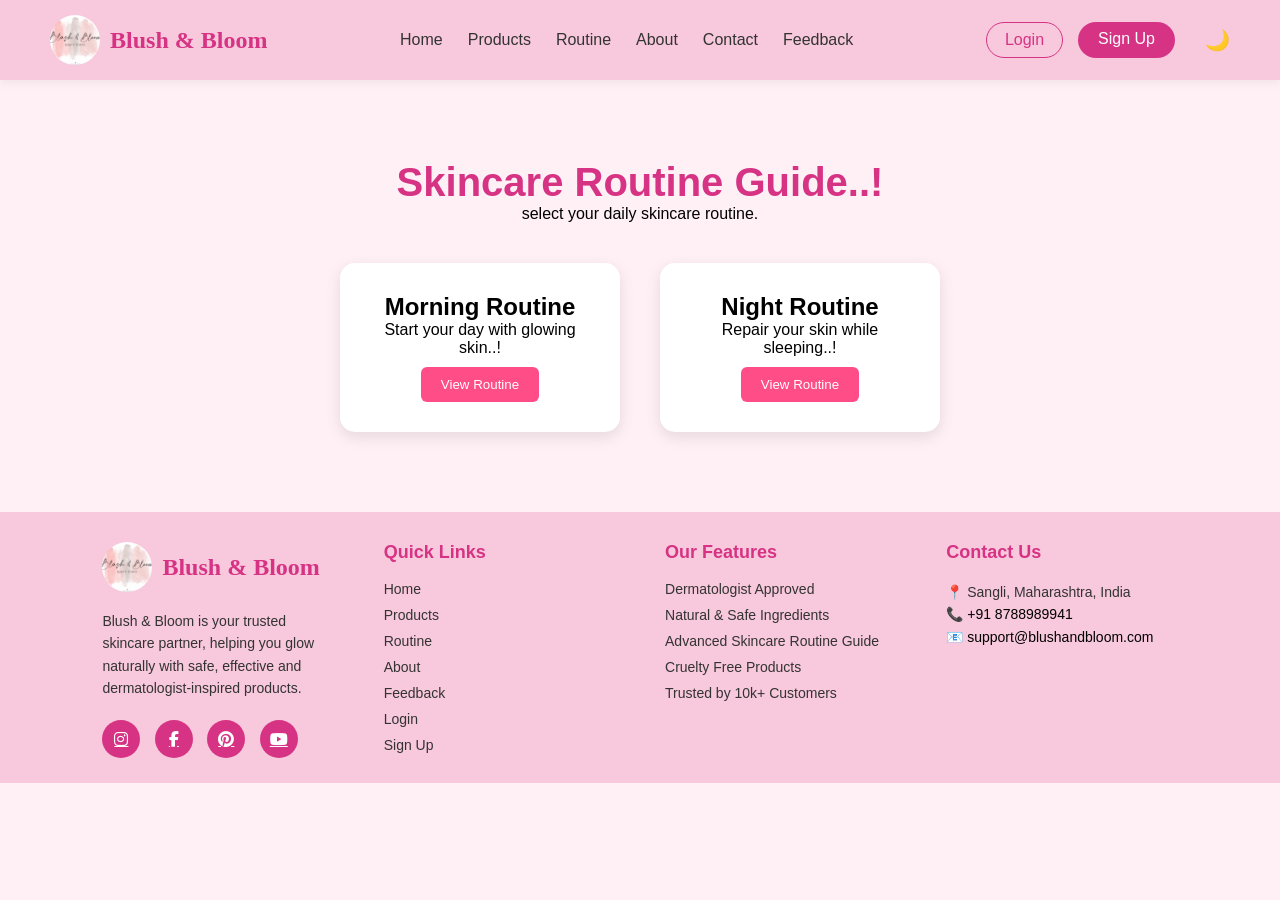
<file: pages/routine.html>
<!DOCTYPE html>
<html lang="en">

<head>
    <meta charset="UTF-8">
    <title> Blush & Bloom</title>

    <link rel="stylesheet" href="https://cdnjs.cloudflare.com/ajax/libs/font-awesome/6.5.0/css/all.min.css">
    <link rel="stylesheet" href="../css/navbar.css">
    <link rel="stylesheet" href="../css/footer.css">
    <link rel="stylesheet" href="../css/routine.css">
    <link rel="stylesheet" href="../css/toggle.css">
    <link rel="icon" href="../images/web.logo.png" type="image-logo">
</head>
<script src="../js/toggle.js"></script>

<body>
    <nav class="navbar">
        <div class="nav-left">
            <img src="../images/logo.jpeg" alt="Logo" class="logo">
            <h2 class="brand">Blush & Bloom</h2>
        </div>

        <ul class="nav-links">
            <li><a href="../index.html">Home</a></li>
            <li><a href="../pages/product.html">Products</a></li>
            <li><a href="../pages/routine.html">Routine</a></li>
            <li><a href="../pages/about.html">About</a></li>
            <li><a href="../pages/contact.html">Contact</a></li>
            <li><a href="../pages/feedback.html">Feedback</a></li>
        </ul>

        <div class="auth-buttons">
            <a href="../pages/login.html" class="login-btn">Login</a>
            <a href="../pages/signup.html" class="signup-btn">Sign Up</a>
            <button id="themeToggle" class="theme-btn">🌙</button>
        </div>
    </nav>
    <section class="routine-main">

        <h1> Skincare Routine Guide..!</h1>
        <p>select your daily skincare routine.</p>

        <div class="routine-container">

            <div class="routine-card" onclick="morning()">

                <h2>Morning Routine</h2>
                <p>Start your day with glowing skin..!</p>
                <button>View Routine</button>
            </div>

            <div class="routine-card" onclick="night()">
                <h2>Night Routine</h2>
                <p>Repair your skin while sleeping..!</p>
                <button>View Routine</button>
            </div>

        </div>

    </section>
    <script src="../js/routine.js"></script>


    <footer class="footer">

        <div class="footer-container">


            <div class="footer-col">
                <div class="nav-left">
                    <img src="../images/logo.jpeg" alt="Logo" class="logo">
                    <h2 class="brand">Blush & Bloom</h2>
                </div> &nbsp; &nbsp; &nbsp; &nbsp;

                <p>
                    Blush & Bloom is your trusted skincare partner,
                    helping you glow naturally with safe, effective
                    and dermatologist-inspired products.
                </p>

                <div class="social-icons">

                    <a href="https://www.instagram.com/?hl=en"><i class="fab fa-instagram"></i></a>
                    <a href="https://www.facebook.com/"><i class="fab fa-facebook-f"></i></a>
                    <a href="https://in.pinterest.com/"><i class="fab fa-pinterest"></i></a>
                    <a href="https://www.youtube.com/"><i class="fab fa-youtube"></i></a>
                </div>
            </div>


            <div class="footer-col">
                <h3>Quick Links</h3>
                <ul>
                    <li><a href="../index.html">Home</a></li>
                    <li><a href="../pages/product.html">Products</a></li>
                    <li><a href="../pages/routine.html">Routine</a></li>
                    <li><a href="../pages/about.html">About</a></li>
                    <li><a href="../pages/feedback.html">Feedback</a></li>
                    <li><a href="../pages/login.html">Login</a></li>
                    <li><a href="../pages/signup.html">Sign Up</a></li>
                </ul>
            </div>

            <div class="footer-col">
                <h3>Our Features</h3>
                <ul>
                    <li>Dermatologist Approved</li>
                    <li>Natural & Safe Ingredients</li>
                    <li>Advanced Skincare Routine Guide</li>
                    <li>Cruelty Free Products</li>
                    <li>Trusted by 10k+ Customers</li>
                </ul>
            </div>

            <div class="footer-col">
                <h3>Contact Us</h3>
                <p>📍 Sangli, Maharashtra, India</p>
                <p>📞 <a href="tel:+8788989941" class="menu-subitem">+91 8788989941</a></p>
                <p> <a href="mailto:support@blushandbloom.com.com" class="menu-subitem">
                        📧 support@blushandbloom.com
                    </a>

            </div>

        </div>
    </footer>

</body>

</html>
</file>
<file: css/navbar.css>
* {
    margin: 0;
    padding: 0;
    box-sizing: border-box;
}

body {
    font-family: Arial, sans-serif;
    background-color: #fff8fb;
}

.logo {
    font-size: 24px;
    font-weight: bold;
    color: #d63384;

}

.navbar {
    display: flex;
    justify-content: space-between;
    align-items: center;
    padding: 15px 50px;
    background-color: #f8c8dc;
    box-shadow: 0 4px 8px rgba(0, 0, 0, 0.05);
    position: sticky;
}

.logo {
    width: 50px;
    height: 50px;
    border-radius: 50%;
    object-fit: cover;
    margin-left: 0.001cm;
}

.nav-left {
    display: flex;
    align-items: center;
    gap: 10px;
}

.logo {
    width: 50px;
    height: 50px;
    border-radius: 50%;
    object-fit: cover;
}

.brand {
    font-family: serif;
    color: #d63384;
}

.nav-links {
    list-style: none;
    display: flex;
    gap: 25px;
}

.nav-links a {
    text-decoration: none;
    color: black;
    font-weight: 500;
}


.nav-links {
    list-style: none;
    display: flex;
    gap: 25px;
}

.nav-links li {
    list-style: none;
}

.nav-links a {
    text-decoration: none;
    color: #333;
    font-weight: 500;
    transition: 0.3s;
}

.nav-links a:hover {
    color: #d63384;
}


.auth-buttons {
    display: flex;
    gap: 15px;
}

.login-btn {
    padding: 8px 18px;
    border: 1px solid #d63384;
    border-radius: 25px;
    text-decoration: none;
    color: #d63384;
    transition: 0.3s;
}

.login-btn:hover {
    background-color: #d63384;
    color: white;
}

.signup-btn {
    padding: 8px 20px;
    background-color: #d63384;
    color: white;
    border-radius: 25px;
    text-decoration: none;
    transition: 0.3s;
}

.signup-btn:hover {
    background-color: #b0256a;
}

.hero {
    text-align: center;
    padding: 100px 20px;
}

.hero h1 {
    font-size: 36px;
    color: #d63384;
}

.hero p {
    margin-top: 10px;
    font-size: 18px;
    color: #555;
}

.hero {
    flex: 1;
}


@media (max-width:768px){

.navbar{
flex-direction:column;
align-items:center;
padding:10px;
}

.nav-links{
flex-direction:column;
align-items:center;
gap:12px;
margin-top:10px;
}

.nav-links a{
display:block;
}

.search-bar{
width:90%;
margin-top:10px;
}

.theme-toggle{
margin-top:10px;
}

}

@media (max-width:768px){

.navbar{
flex-direction:column;
align-items:center;
padding:10px;
}

.nav-links{
flex-direction:column;
gap:10px;
margin-top:10px;
}

.search-bar{
width:90%;
margin-top:10px;
}

.theme-toggle{
margin-top:10px;
}

}
</file>
<file: css/footer.css>
.footer {
    background-color: #f8c8dc;   
    color: #333;
    padding: 20px 8%;
}

.footer-container {
    display: flex;
    justify-content: space-between;
    flex-wrap: wrap;
    gap: 50px;
    margin-top: 10px;
}

.footer-col {
    flex: 1;
    min-width: 230px;
}

.footer-logo {
    color: #d63384;
    margin-bottom: 15px;
    font-size: 22px;
}


.footer h3 {
    margin-bottom: 18px;
    color: #d63384;
    font-size: 18px;
}

.footer-col p {
    font-size: 14px;
    line-height: 1.6;
}

.footer-col ul {
    list-style: none;
}

.footer-col ul li {
    margin-bottom: 10px;
    font-size: 14px;
}

.footer-col ul li a {
    text-decoration: none;
    color: #333;
    transition: 0.3s;
}

.footer-col ul li a:hover {
    color: #d63384;
    padding-left: 5px;
}

.menu-subitem{
    text-decoration: none;
    color: black;
}

.social-icons {
    margin-top: 20px;
}

.social-icons a {
    display: inline-flex;
    align-items: center;
    justify-content: center;
    width: 38px;
    height: 38px;
    border-radius: 50%;
    background-color: #d63384;
    color: #fff;
    margin-right: 10px;
    font-size: 16px;
    transition: 0.3s;
}

.social-icons a:hover {
    background-color: #b0256a;
    transform: translateY(-4px);
}
  
@media (max-width:768px){

.footer-container{
flex-direction:column;
text-align:center;
gap:20px;
}

.footer-section{
width:100%;
}

.footer-section h3{
margin-bottom:8px;
}

.footer-social{
justify-content:center;
margin-top:10px;
}

.footer-bottom{
font-size:14px;
padding-top:10px;
}

}

body {
    display: flex;
    flex-direction: column;
}
</file>
<file: css/about.css>
.left-sec {
    display: flex;
    flex-wrap: wrap;
    flex-direction: column;
    justify-content: center;
    padding: 20px;
}

.left-sec h2 {
    font-size: 30px;
    color: #d63384;
    margin-bottom: 20px;
    text-align: center;
}

.about-container {
    display: flex;
    flex-wrap: wrap;
    padding: 20px;
    text-align: right;
}

.about-image{
  margin-left: 50px;
    display: block;
    padding: 20px;
    width:fit-content;
}

.img{
    width: 450px;
    height:450px;
    border-radius: 10px;
}

.about-text {
    max-width: 800px;
    margin-left: 20px;
    text-align: justify;
    padding: 20px;
    margin-top: 180px;
}

.about-text h2 {
    font-size: 28px;
    color: #d63384;
    margin-bottom: 15px;
    text-align: center;
}

.main-img{
   
    height:250px;
    border-radius: 10px;
}

.img-container{
    width:fit-content;
    display: flex;
    justify-content: center;
    align-items: center;
   display: flex;
    margin: 10px auto;
}

.btn-slide{
    height: 30px;
    width: 30px;
    border-radius: 50%;
    display:flex;
    align-items: center;
    justify-content: center;
    font-size: 16px;
    cursor:pointer;
    border: 1px solid #d63384;

}

.team-section{
    display: flex;
    flex-wrap: wrap;
    justify-content: center;
    padding: 20px;
    background-color: #fab9d4;
}

.team-section p{
    font-size: 20px;
    text-align: center;
    gap: 10px;
}

@media (max-width:600px){
    
}
</file>
<file: css/toggle.css>
.theme-btn{
background: transparent;
border: none;
font-size: 20px;
cursor: pointer;
margin-left: 15px;
}

.navbar.dark-mode{
background:#111;
}

.navbar.dark-mode a{
color:white;
}

.navbar.dark-mode .brand{
color:#ff6b81;
}
</file>
<file: css/contact.css>
.container{
    display: flex;
    justify-content: center;
    align-items: center;
    height: 800px;
    width: 70%;
    margin: 45px auto;
    background: white;
    padding: 50px;
    border-radius: 10px;
    box-shadow: 0 0 10px rgba(0, 0, 0, 0.2);
}

.box {
    display: flex;
    justify-content: space-evenly;
    align-items: center;
    padding: 10px;
}

.contact-form{
    width: 100%;
    max-width: 400px;
    display: flex;
    flex-direction: column;
}

.left-card {
    margin-right: 50px;
}

h2 {
    color: #ff5fa2;
    text-align: center;
    padding-bottom: 5px;
}

.contact-form {
    margin-right: 20px;
    padding-left: 60px;
}

input,
textarea {
    width: 100%;
    padding: 12px;
    margin: 20px 0;
    border-radius: 5px;
    border: 1px solid #ccc;
   
}

.btn {
    background: #fab9d4;
    color: rgb(0, 0, 0);
    border: none;
    padding: 12px;
    margin-top: 25px;
    width: 100%;
    border-radius: 5px;
    cursor: pointer;
    box-shadow: 0 4px 8px rgba(0, 0, 0, 0.1);
}

.btn:hover {
    background: #ff5fa2;
    transition: 0.3s;
    color: white;
    box-shadow: 0 6px 12px rgba(0, 0, 0, 0.2);
    transform: translateY(-2px);
}

@media (max-width: 768px){
    
    .container{
        width: 90%;
        padding: 30px;
    }

    .box{
        flex-direction: column;
        text-align: center;
    }

    .left-card img{
        width: 200px;
    }

}
</file>
<file: css/feedback.css>
body {
    font-family: Arial;
    background: white;
    display: flex;

    justify-content: space-between;
    align-items: center;
    height: 100vh;
}

.navbar {
    width: 1500px;
}

.container {
    width: 800px;
    flex-wrap: wrap;
    display: flex;
    justify-content: space-evenly;
    align-items: center;
    margin-top: 50px;
    margin-bottom: 50px;
    padding: 20px;
    border-radius: 10px;
    box-shadow: 0 0 10px rgba(0, 0, 0, 0.2);
}

.sub-container {
    padding: 20px;
    margin-top: 20px;
    margin-bottom: 20px;
    border-radius: 10px;
    width: 750px;
    display: flex;
    justify-content: space-between;
    align-items: center;
    padding-right: 10px;
    
}

.left {
    margin-right: 50px;
}

.img {
    border-radius: 10px;
    width:300px;
    height:300px;
}

.right {
    margin-right: 20px;
    padding-left: 60px;
}

input,
textarea {
    width: 300px;
    padding: 10px;
    margin: 10px auto;
    border-radius: 5px;
    border: 1px solid #ccc;
    display: flex;
    justify-content: center;
}

button {
    width: 100%;
    padding: 10px;
    margin-top: 5px;
    background: #fab9d4;
    border: none;
    border-radius: 5px;
    cursor: pointer;
}

button:hover {
    background: #ff5fa2;
    transition: 0.3s;
    color: white;
    box-shadow: 0 6px 12px rgba(0, 0, 0, 0.2);
    transform: translateY(-2px);
}

.rating {
    margin: 2px 0;
    justify-content: center;
    align-items: center;
}

.star {
    font-size: 25px;
    cursor: pointer;
    color: gray;
}

.star.active {
    color: rgb(255, 218, 7);
}

.reaction {
    margin-left: 20px;
}

@media (max-width:768px) {
    .container {
        width: 700px;
        height: fit-content;
    }

    .sub-container {
        width: 650px;
    }

    .textarea {
        width: 250px;
    }

    .button {
        width: 30px;
    }

    .right {
        margin-right: 5px;
        padding-left:0px;
    }
}
</file>
<file: css/login.css>
.hero {
    height: 90vh;
    display: flex;
    align-items: center;
    justify-content: space-between;
    padding: 60px;
    background: linear-gradient(to right, #ffeef3 60%, transparent),
                url('https://images.unsplash.com/photo-1526045612212-70caf35c14df') no-repeat right;
    background-size: cover;
}

.left {
    width: 50%;
}

.left h1 {
    font-size: 55px;
    font-weight: bold;
     padding-left: 30px;
}

.left span {
    color: #e91e63;
}

.left p {
    margin: 25px 0;
    line-height: 1.6;
    color: #444;
    padding-left: 30px;
    font-size:medium
}

.buttons  {
    padding: 10px 15px;
    margin-right: 10px;
    border: none;
    cursor: pointer;
     padding-left: 30px;
}


.btn {
    padding: 8px 18px;
    border: 1px solid #d63384;
    border-radius: 25px;
    text-decoration: none;
    color: #1a040f;
    transition: 0.3s;
     background: #fab9d4;
}
.btn:hover {
    background: #ff5fa2;
    box-shadow: 5px 5px 6px  rgb(120, 120, 140);
}

.btn-outline {
      padding: 8px 18px;
    border: 1px solid #d63384;
    border-radius: 25px;
    text-decoration: none;
    color: #0a0909;
    transition: 0.3s;
    background: #fab9d4;
}
.btn-outline:hover {
     background: #ff5fa2;
    box-shadow: 5px 5px 6px  rgb(120, 120, 140);
}

.right {
    width: 30%;
    display: flex;
    justify-content: center;
}



.login-card {
    background: #fff;
    padding: 40px;
    width: 1000px;
    border-radius: 12px;
    box-shadow: 0 10px 25px rgba(0,0,0,0.3);
    position: relative;
}

.login-card h3 {
    text-align: center;
    margin-bottom: 15px;
}

.login-card input {
    width: 100%;
    padding: 8px;
    margin: 10px 0;
    border-radius: 5px;
    border: 1px solid #ccc;
}

.options {
    display: flex;
    justify-content: space-between;
    font-size: 12px;
}

.login {
    width: 100%;
     background: #fab9d4;
    color: rgb(5, 3, 3);
    border: none;
    padding: 10px;
    margin-top: 10px;
    cursor: pointer;
    border: 1px solid #d63384;
    border-radius: 25px;
    text-decoration: none;
}

.login:hover {
    box-shadow: 5px 5px 6px  rgb(120, 120, 140);
    transition: 0.3s ease-in-out;
}

.login:hover {
    background: #ff5fa2;
}

.close {
    position: absolute;
    top: -10px;
    right: -10px;
    background: #ff4d88;
    color: white;
    border-radius: 50%;
    padding: 5px 10px;
    cursor: pointer;
}

@media screen and (max-width: 1024px) {

    body {
        font-size: 15px;
        width: auto;
    }

    .container {
        flex-direction: column;
        padding: 30px 40px;
    }

    .navbar-main-container {
        flex-direction: column;
        text-align: center;
        gap: 10px;
        position: relative;
    }

    .logo-container {
        justify-content: center;
        display: flex;
        align-items: center;
        gap: 10px;
    }

    .nav-links,
    .auth-nav-links {
        display: flex;
        flex-direction: column;
        gap: 12px;
        padding: 0;
        text-align: center;
    }

    .nav-links a,
    .auth-nav-links a {
        font-size: 16px;
        display: flex;
    }

    .quote {
        font-size: 50px;
        position: sticky;

    }

    .login-card {
        margin-right: 10px;
        margin-bottom: 50px;
        width: auto;
    }

}
@media (max-width: 768px) {

    .footer-container {
        flex-direction: column;
        text-align: center;
    }

}
html, body {
    height: 100%;
}

body {
    display: flex;
    flex-direction: column;
}

.shop-by-concern {
    padding: 50px 5%;
    background-color: #fff;
    font-family: Arial, sans-serif;
}

.section-title {
    font-size: 28px;
    font-weight: bold;
    margin-bottom: 30px;
    color: #333;
}

.concern-container {
    display: grid;
    grid-template-columns: repeat(auto-fit, minmax(280px, 1fr));
    gap: 20px;
}

.concern-card {
    background-color: #FFEFF1 ; 
    border-radius: 15px;
    overflow: hidden;
    display: flex;
    flex-direction: column;
    justify-content: space-between;
    transition: transform 0.3s ease;
    border: 1px solid #eee;
}

.concern-card:hover {
    transform: translateY(-5px);
}

.card-content {
    padding: 20px;
}

.card-content h3 {
    font-size: 20px;
    margin-bottom: 10px;
    color: #222;
}

.card-content p {
    font-size: 14px;
    color: #666;
    line-height: 1.4;
    margin-bottom: 15px;
}

.arrow-btn {
    display: inline-block;
    width: 35px;
    height: 35px;
    background-color: #7a2a2a; 
    color: white;
    text-align: center;
    line-height: 35px;
    border-radius: 50%;
    text-decoration: none;
    font-size: 18px;
}

.concern-card img {
    width: 100%;
    height: 200px;
    object-fit: cover;
    display: block;
}

@media (max-width: 600px) {
    .concern-container {
        grid-template-columns: 1fr;
    }
}
</file>
<file: css/index.css>
* {
    margin: 0;
    padding: 0;
    box-sizing: border-box;
}

body {
    font-family: Arial, sans-serif;
    background-color: #fff0f5;
}


.logo {
    font-size: 24px;
    font-weight: bold;
    color: #d63384;
    
}
body{
    margin:0;
}

.navbar{
    display:flex;
    align-items:center;
    padding:0;
}

.navbar {
    display: flex;
    justify-content: space-between;
    align-items: center;
    padding: 15px 50px;
    background-color: #f8c8dc;
    box-shadow: 0 4px 8px rgba(0,0,0,0.05);
}

.logo{
    width:50px;
    height:50px;
    border-radius:50%;
    object-fit:cover;
    margin-left:0.001cm;
}

.nav-left{
    display:flex;
    align-items:center;
    gap:10px;
}

.logo{
    width:50px;
    height:50px;
    border-radius:50%;
    object-fit:cover;
}

.brand{
    font-family:serif;
    color:#d63384;
}

.nav-links{
    list-style:none;
    display:flex;
    gap:25px;
}

.nav-links a{
    text-decoration:none;
    color:black;
    font-weight:500;
}


.nav-links {
    list-style: none;
    display: flex;
    gap: 25px;
}

.nav-links li {
    list-style: none;
}

.nav-links a {
    text-decoration: none;
    color: #333;
    font-weight: 500;
    transition: 0.3s;
}

.nav-links a:hover {
    color: #d63384;
}

.auth-buttons {
    display: flex;
    gap: 15px;
}
.theme-btn{
background: transparent;
border: none;
font-size: 20px;
cursor: pointer;
margin-left: 15px;
}

.navbar.dark-mode{
background:#111;
}

.navbar.dark-mode a{
color:white;
}

.navbar.dark-mode .brand{
color:#ff6b81;
}

.login-btn {
    padding: 8px 18px;
    border: 1px solid #d63384;
    border-radius: 25px;
    text-decoration: none;
    color: #d63384;
    transition: 0.3s;
}

.login-btn:hover {
    background-color: #d63384;
    color: white;
}

.signup-btn {
    padding: 8px 20px;
    background-color: #d63384;
    color: white;
    border-radius: 25px;
    text-decoration: none;
    transition: 0.3s;
}

.signup-btn:hover {
    background-color: #b0256a;
}

.hero {
    text-align: center;
    padding: 100px 20px;
}

.hero h1 {
    font-size: 36px;
    color: #d63384;
}

.hero p {
    margin-top: 10px;
    font-size: 18px;
    color: #555;
}

.hero {
    flex: 1;
}

.slider{
width:80%;
height:400px;
margin:40px auto;
border-radius:10px;
position: relative;
}

.slide{
width:100%;
height:100%;
object-fit:cover;
object-position:center;
display:none;
}

.slide.active{
display:block;
}

.slides{
display:flex;
transition:transform 0.5s ease;
}


.shop-by-concern {
    padding: 50px 5%;
    background-color: #fff;
    font-family: Arial, sans-serif;
}

.section-title {
    font-size: 28px;
    font-weight: bold;
    margin-bottom: 30px;
    color: #333;
}

.concern-container {
    display: grid;
    grid-template-columns: repeat(auto-fit, minmax(280px, 1fr));
    gap: 20px;
}

.concern-card {
<<<<<<< HEAD
    background-color: #f9f9f9; /* Light cream background */
=======
    background-color: #FFEFF1 ; 
>>>>>>> 8a3871759bcd6945e12d063b9d187551a352ec3d
    border-radius: 15px;
    overflow: hidden;
    display: flex;
    flex-direction: column;
    justify-content: space-between;
    transition: transform 0.3s ease;
    border: 1px solid #eee;
}

.concern-card:hover {
    transform: translateY(-5px);
}

.card-content {
    padding: 20px;
}

.card-content h3 {
    font-size: 20px;
    margin-bottom: 10px;
    color: #222;
}

.card-content p {
    font-size: 14px;
    color: #666;
    line-height: 1.4;
    margin-bottom: 15px;
}

.arrow-btn {
    display: inline-block;
    width: 35px;
    height: 35px;
    background-color: #7a2a2a; 
    color: white;
    text-align: center;
    line-height: 35px;
    border-radius: 50%;
    text-decoration: none;
    font-size: 18px;
}

.concern-card img {
    width: 100%;
    height: 200px;
    object-fit: cover;
    display: block;
}

@media (max-width: 600px) {
    .concern-container {
        grid-template-columns: 1fr;
    }
}

.dice-img {
    width: 350px;
    height: 300px;
    border: #898484 solid 2px;
    border-radius: 20px;
    text-align: right;
}

.dice-container {
    text-align: center;
    margin: 40px 0;
}

.dice-container h3 {
    color: #000000;
    margin-bottom: 20px;
}

.dice {
    padding: 10px 20px;
    font-size: 16px;
    background-color: #f6b8d1;
    color: #000000;
    border:#898484 solid 2px;
    border-radius: 10px;
    cursor: pointer;
}

.dice:hover {
    background-color: #d63384;
    color: #fff;
}

.heading{
    background-color:  #f8c8dc;
    padding: 20px;
}

/* ===== TABLET SCREEN ===== */

@media (max-width:992px){

.navbar{
flex-direction:column;
align-items:center;
padding:10px;
}

.nav-links{
flex-direction:column;
gap:12px;
margin-top:10px;
}

.slider img{
height:300px;
}

.cards{
flex-wrap:wrap;
justify-content:center;
}

.card{
width:45%;
margin:10px;
}

.product-container{
grid-template-columns:repeat(2,1fr);
gap:15px;
}

}

@media (max-width:600px){

.navbar{
flex-direction:column;
align-items:center;
padding:10px;
}

.nav-links{
flex-direction:column;
gap:10px;
}

.search-bar{
width:90%;
margin-top:10px;
}

.slider img{
height:200px;
}

.cards{
flex-direction:column;
align-items:center;
}

.card{
width:90%;
}

.product-container{
grid-template-columns:1fr;
}

}

@media (max-width:768px){

.footer-container{
flex-direction:column;
text-align:center;
gap:20px;
}

.footer-section{
width:100%;
}

.footer-section h3{
margin-bottom:8px;
}

.footer-social{
justify-content:center;
margin-top:10px;
}

.footer-bottom{
font-size:14px;
padding-top:10px;
}

}

html, body {
    height: 100%;
}

body {
    display: flex;
    flex-direction: column;
}
</file>
<file: css/product.css>
body{
font-family:Arial;
background:#fff0f5;
margin:0;
}

.title{
text-align:center;
margin:25px;
}

.product-container{
display:grid;
grid-template-columns:repeat(4,1fr);
gap:20px;
padding:20px;
}

.product-card{
background:white;
padding:15px;
border-radius:10px;
box-shadow:0 3px 10px rgba(0,0,0,0.1);
position:relative;
transition:0.3s;
}

.product-card:hover{
transform:scale(1.05);
}

.product-card img{
width:100%;
height:180px;
object-fit:cover;
}

.discount{
position:absolute;
top:10px;
left:10px;
background:#ff4081;
color:white;
padding:5px 8px;
font-size:12px;
border-radius:5px;
}

.price{
color:#e91e63;
font-weight:bold;
}

.old-price{
text-decoration:line-through;
color:gray;
}

button{
background:#ff4081;
color:white;
border:none;
padding:10px;
width:100%;
margin-top:10px;
border-radius:5px;
cursor:pointer;
}

.added{
background:green;
}

@media(max-width:900px){
.product-container{
grid-template-columns:repeat(2,1fr);
}
}



@media(max-width:500px){
.product-container{
grid-template-columns:repeat(1,1fr);
}
}

.title{

text-align:center;
font-size:38px;
font-weight:bold;
margin:40px 0;
color:#333;
position:relative;
letter-spacing:1px;

}

.title::after{

content:"";
width:120px;
height:4px;
background:#ff4081;
display:block;
margin:10px auto;
border-radius:10px;

}


.search-box{

text-align:center;
margin-bottom:30px;

}

.search-box input{

width:350px;
padding:12px 15px;
border-radius:25px;
border:1px solid #ddd;
font-size:15px;
outline:none;
box-shadow:0 2px 8px rgba(0,0,0,0.1);
transition:0.3s;

}

.search-box input:focus{

border:1px solid #ff4081;
box-shadow:0 3px 12px rgba(0,0,0,0.2);

}


.product-card img{
width:100%;
height:200px;
object-fit:contain;
background:#fff;
}


.product-card{

background:white;
padding:15px;
border-radius:10px;
box-shadow:0 3px 10px rgba(0,0,0,0.1);
position:relative;
text-align:center;   /* information center */
transition:0.3s;

}

.product-card h4{
font-size:16px;
margin:10px 0;
}

.price{
color:#e91e63;
font-weight:bold;
margin:5px 0;
}

.old-price{
text-decoration:line-through;
color:gray;
margin:5px 0;
}

.product-card button{

background:#ff4081;
color:white;
border:none;
padding:10px;
width:100%;
border-radius:5px;
cursor:pointer;
margin-top:10px;

}
.product-card{
text-align:center;
padding:15px;
background:white;
border-radius:10px;
box-shadow:0 2px 10px rgba(0,0,0,0.1);
}

.product-card img{
width:150px;
}

.price{
color:#e63946;
font-weight:bold;
}

.old-price{
text-decoration:line-through;
color:gray;
margin-left:5px;
}

.gift{
color:#e63946;
font-size:13px;
}

.rating{
font-size:13px;
margin-bottom:8px;
}

button{
background:#ff4d6d;
color:white;
border:none;
padding:8px 15px;
border-radius:5px;
cursor:pointer;
}

.product-card img{
width:150px;
}

.price{
color:#e63946;
font-weight:bold;
}

.old-price{
text-decoration:line-through;
color:gray;
}

.rating{
color:#f5a623;
}

button{
background:#ff4d6d;
color:white;
border:none;
padding:8px 15px;
border-radius:5px;
cursor:pointer;
}
</file>
<file: css/routine.css>
body{
font-family:Arial;
background:#fff0f5;
margin:0;
}

.routine-main{
text-align:center;
padding:80px;
}

.routine-main h1{
color:#d63384;
font-size:40px;
}

.routine-container{
display:flex;
justify-content:center;
gap:40px;
margin-top:40px;
}

.routine-card{
background:white;
padding:30px;
width:280px;
border-radius:15px;
box-shadow:0 5px 15px rgba(0,0,0,0.1);
text-align:center;
cursor:pointer;
transition:0.3s;
}

.routine-card:hover{
transform:scale(1.05);
}

.routine-card button{
margin-top:10px;
padding:10px 20px;
border:none;
background:#ff4d88;
color:white;
border-radius:6px;
}
.routine-detail{
padding:60px;
text-align:center;
}

.steps-container{
display:flex;
justify-content:center;
flex-wrap:wrap;
gap:30px;
margin-top:40px;
}

.card{
background:white;
width:250px;
padding-bottom:13px;
padding-top:0px;
border-radius:15px;
box-shadow:1 4px 12px rgba(0,0,0,0.1);
text-align:center;
transition:0.3s;
}

.card:hover{
transform:scale(1.05);
}

.icon-img{
width:220px;
height:270px;
object-fit:contain;
}

.card button{
margin-top:10px;
padding:8px 18px;
border:none;
background:#ff4d88;
color:white;
border-radius:20px;
cursor:pointer;
}

@media (max-width:480px){
.routine-main h1{
font-size:26px;
}

.routine-main p{
font-size:14px;
}

.routine-card{
width:90%;
padding:20px;
}

.steps-container{
flex-direction:column;
align-items:center;
}

.card{
width:90%;
}

.icon-img{
width:160px;
height:200px;
}

.card button{
padding:7px 16px;
font-size:14px;
}

}
</file>
